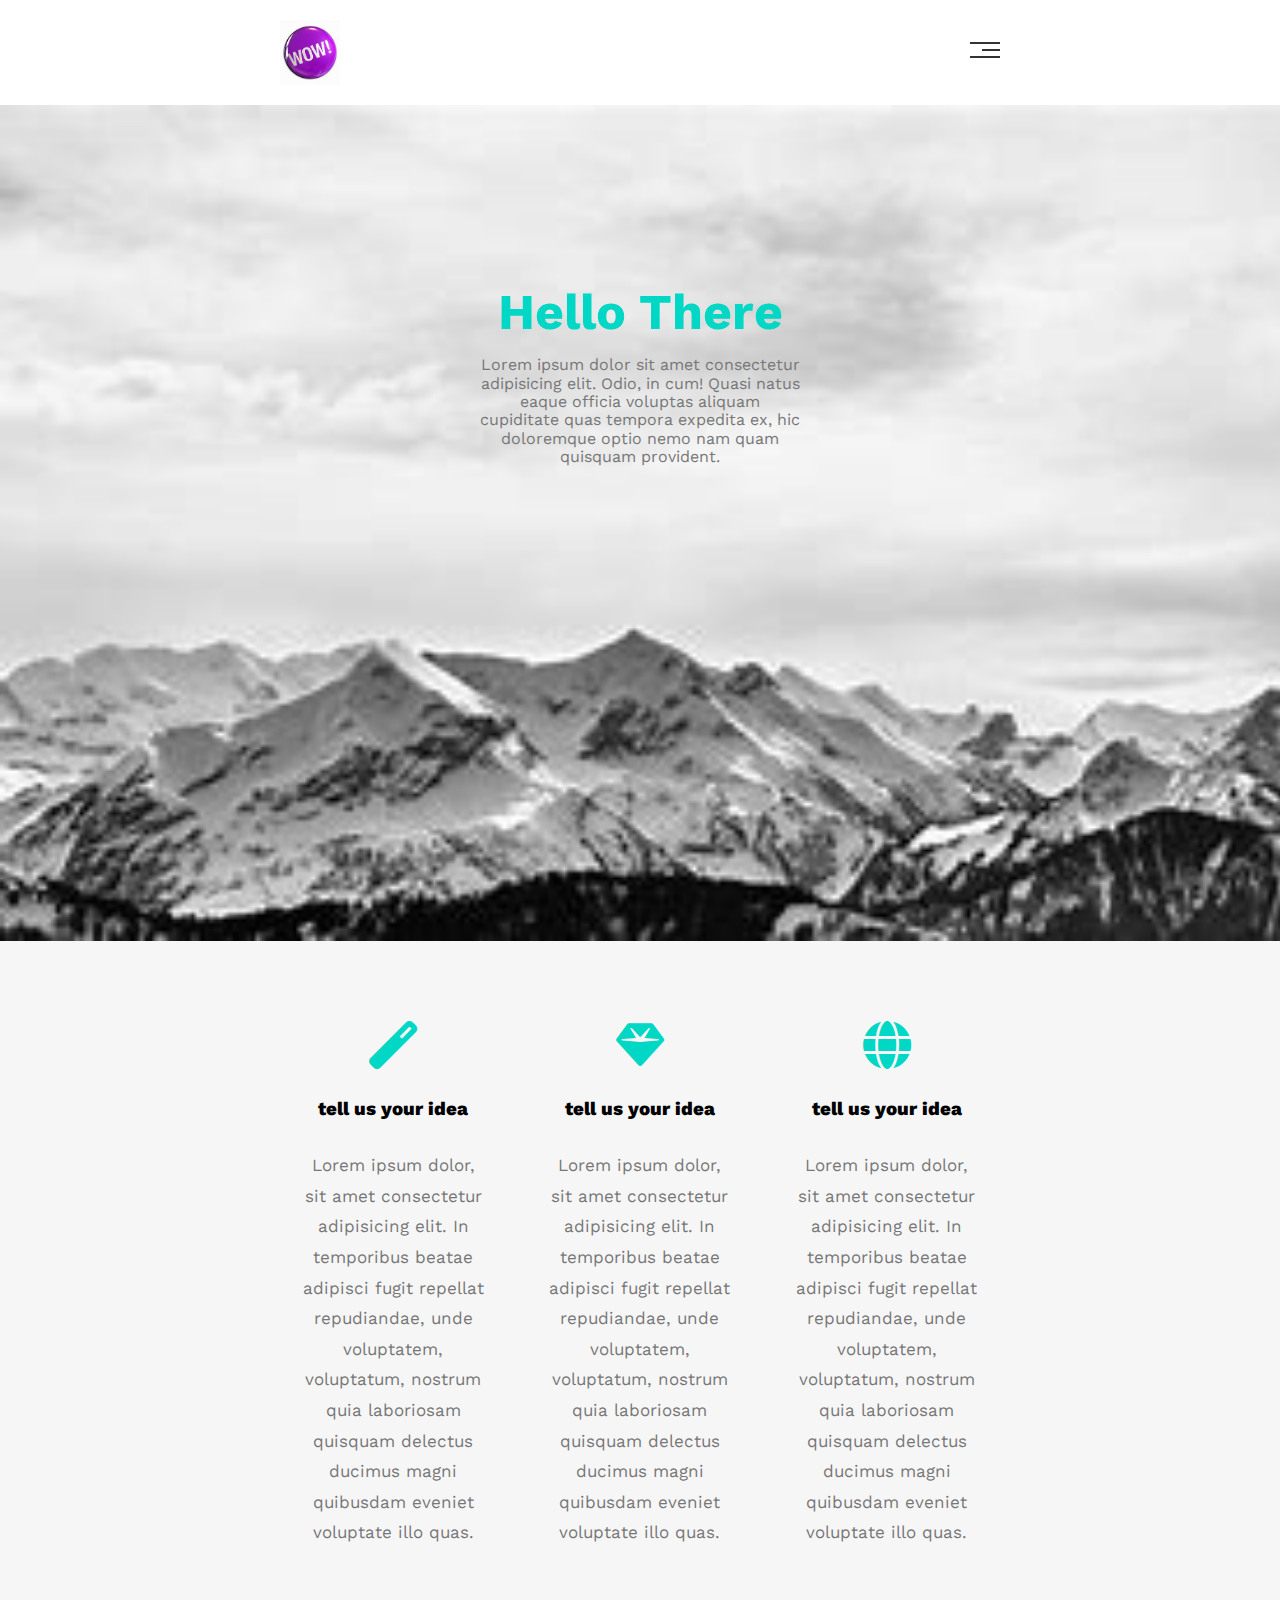
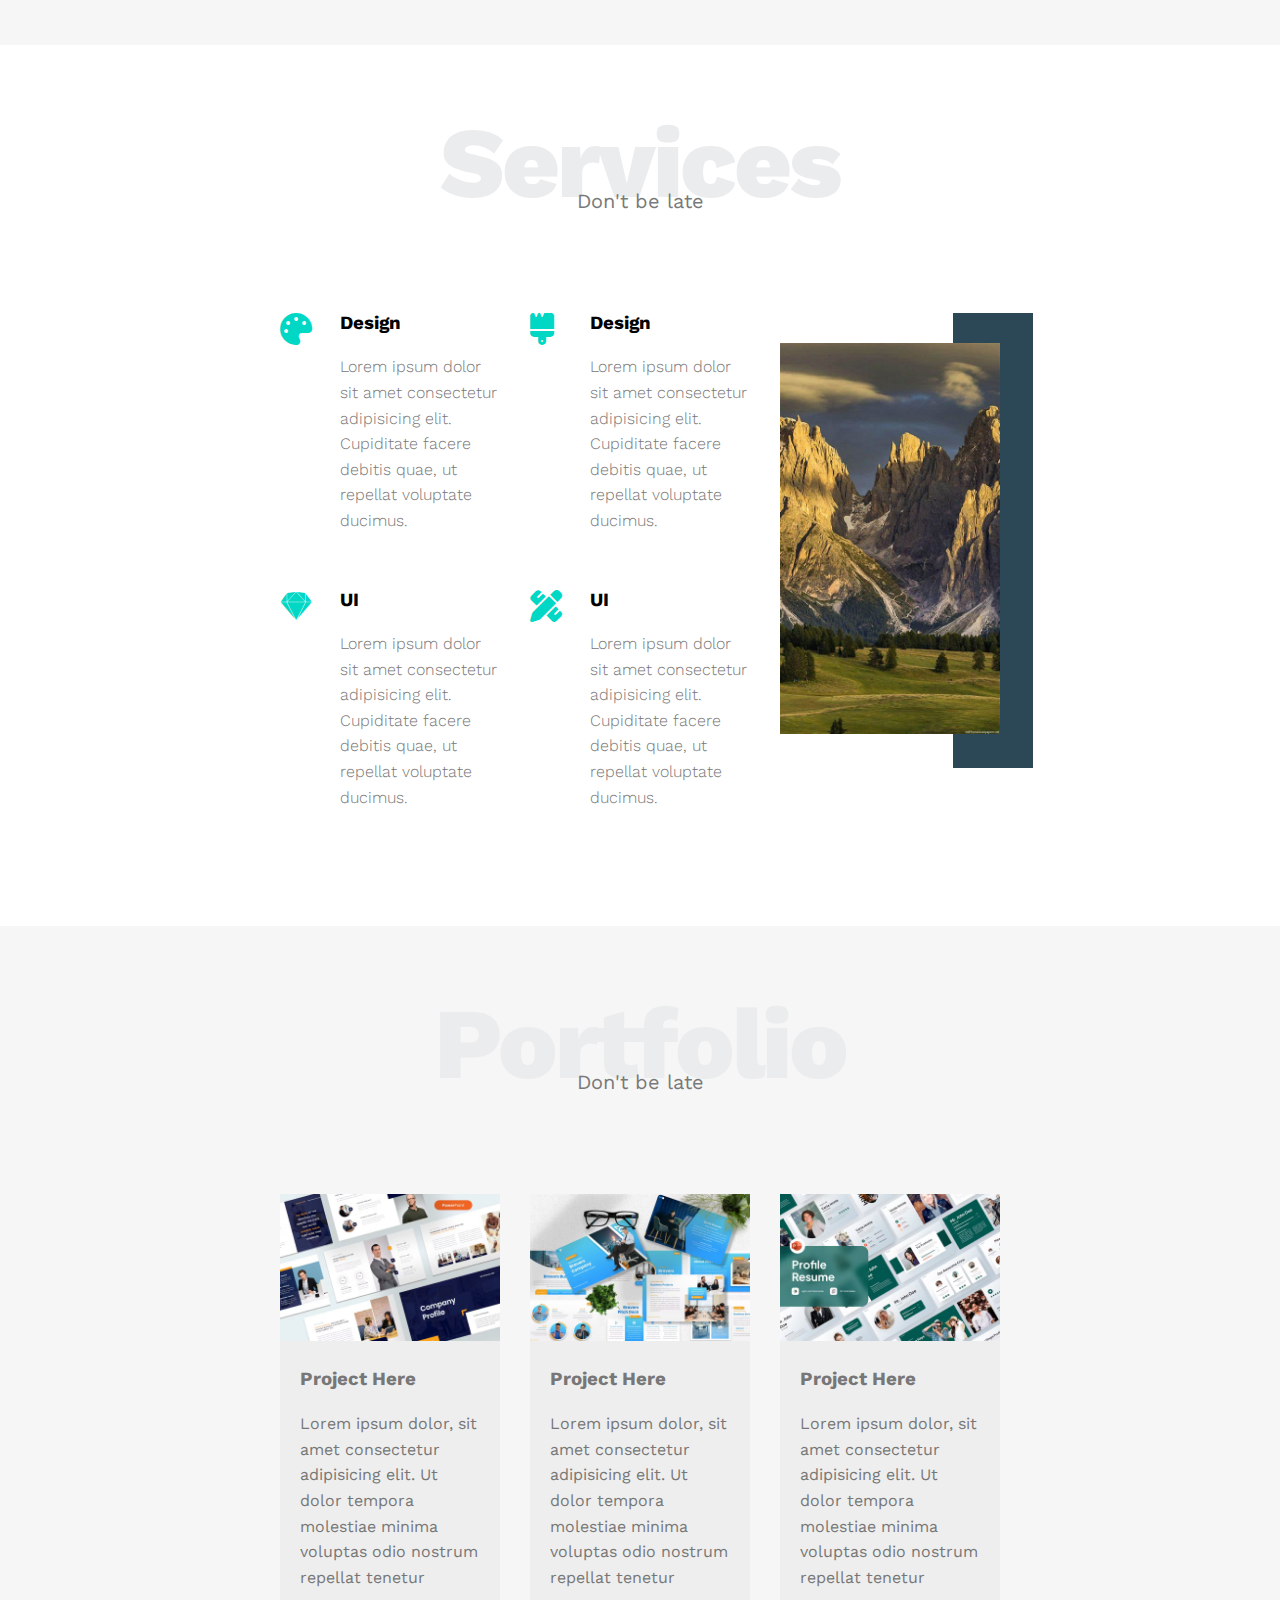
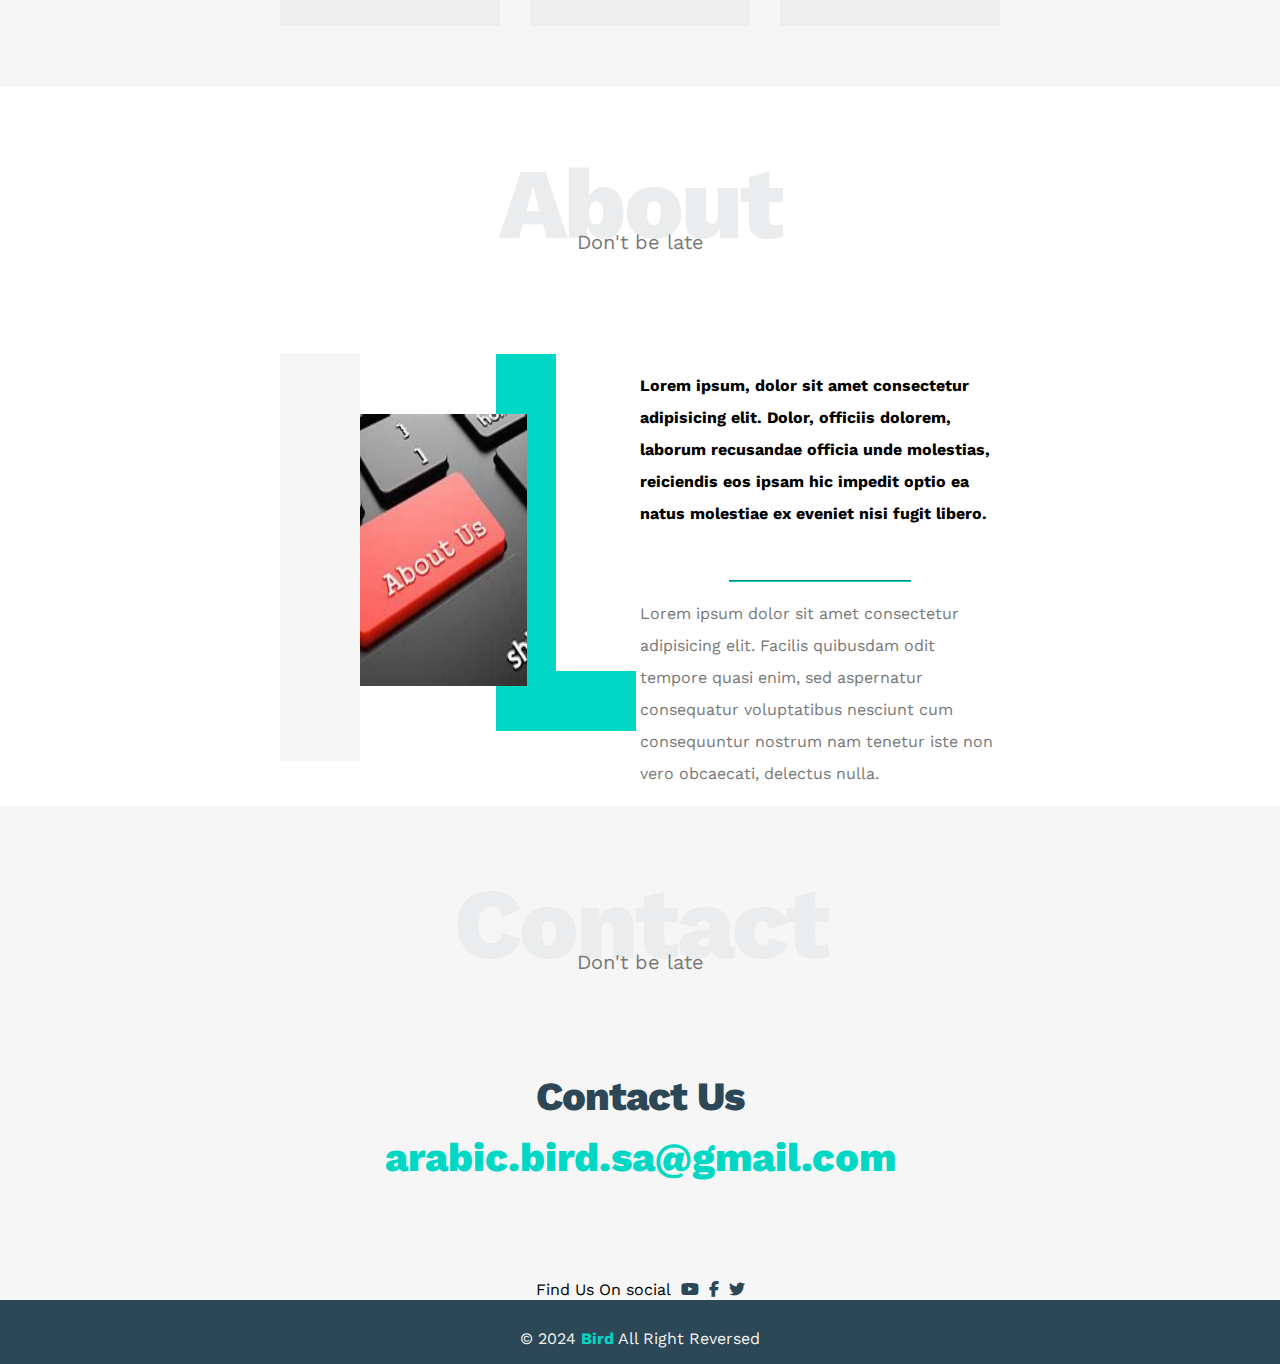
<file: index.html>
<!DOCTYPE html>
<html lang="en">
<head>
    <meta charset="UTF-8">
    <meta http-equiv="X-UA-Compatible" content="IE=edge" />
    <meta name="viewport" content="width=device-width, initial-scale=1.0">
    <title>First Template</title>
    <!-- Render All elements Normally Link -->
    <link rel="stylesheet" href="css/normalize.css">
    <!-- Font Awesome Files -->
    <link rel="stylesheet" href="css/all.min.css">
    <!-- Css Files -->
    <link rel="stylesheet" href="css/style.css">
    <!-- Google Font Link -->
    <link rel="preconnect" href="https://fonts.googleapis.com">
    <link rel="preconnect" href="https://fonts.gstatic.com" crossorigin>
    <link href="https://fonts.googleapis.com/css2?family=Cairo:wght@500&family=Open+Sans:ital,wght@0,300..800;1,300..800&family=Poppins:ital,wght@0,200;0,300;0,400;1,100;1,300;1,400;1,600&family=Work+Sans:ital,wght@0,100..900;1,100..900&display=swap" rel="stylesheet">
</head>
<body>
    <!-- Start Header  -->
    <div class="header">
        <div class="container">
            <img src="images/wow.jpeg" alt="" class="logo">
            <div class="links">
                <span class="icon">
                    <span></span>
                    <span></span>
                    <span></span>
                </span>
                <ul>
                    <li><a href="#features">Features</a></li>
                    <li><a href="#services">Services</a></li>
                    <li><a href="#portfolio">Portfolio</a></li>
                    <li><a href="#about">About</a></li>
                    <li><a href="#contact">Contact</a></li>
                </ul>
            </div>
        </div>
    </div>
    <!-- Start Header  -->

    <!-- Start Landing page -->
     <div class="landing">
        <div class="intro-text">
            <h1>Hello There</h1>
            <p>Lorem ipsum dolor sit amet consectetur adipisicing elit. Odio, in cum! Quasi natus eaque officia voluptas aliquam cupiditate quas tempora expedita ex, hic doloremque optio nemo nam quam quisquam provident.</p>
        </div>
     </div>
    <!-- End Landing page -->

    <!-- Start Features -->
    <div class="features">
        <div class="container grid-3" id="features">
            <div class="feat">
                <i class="fas fa-magic fa-3x" aria-hidden="true"></i>
                <h3>tell us your idea</h3>
                <p>Lorem ipsum dolor, sit amet consectetur adipisicing elit. In temporibus beatae adipisci fugit repellat repudiandae, unde voluptatem, voluptatum, nostrum quia laboriosam quisquam delectus ducimus magni quibusdam eveniet voluptate illo quas.</p>
            </div>
            <div class="feat">
                <i class="fas fa-gem fa-3x" aria-hidden="true"></i>
                <h3>tell us your idea</h3>
                <p>Lorem ipsum dolor, sit amet consectetur adipisicing elit. In temporibus beatae adipisci fugit repellat repudiandae, unde voluptatem, voluptatum, nostrum quia laboriosam quisquam delectus ducimus magni quibusdam eveniet voluptate illo quas.</p>
            </div>
            <div class="feat">
                <i class="fas fa-globe fa-3x" aria-hidden="true"></i>
                <h3>tell us your idea</h3>
                <p>Lorem ipsum dolor, sit amet consectetur adipisicing elit. In temporibus beatae adipisci fugit repellat repudiandae, unde voluptatem, voluptatum, nostrum quia laboriosam quisquam delectus ducimus magni quibusdam eveniet voluptate illo quas.</p>
            </div>
        </div>
    </div>
    <!-- End Features -->

    <!-- Start Services Section -->
    <div class="services" id="services">
        <div class="container">
            <h2 class="special-heading">Services</h2>
            <p>Don't be late</p>
            <div class="services-content grid-3">
                <div class="col">
                    <!-- Start Service -->
                    <div class="service">
                        <i class="fas fa-palette fa-2x"></i>
                        <div class="text">
                        <h3>Design</h3>
                        <p>Lorem ipsum dolor sit amet consectetur adipisicing elit. Cupiditate facere debitis quae, ut repellat voluptate ducimus.</p>
                        </div>
                    </div>
                    <div class="service">
                        <i class="fab fa-sketch fa-2x"></i>
                        <div class="text">
                        <h3>UI</h3>
                        <p>Lorem ipsum dolor sit amet consectetur adipisicing elit. Cupiditate facere debitis quae, ut repellat voluptate ducimus.</p>
                        </div>
                    </div>
                    <!-- End Service -->
                </div>
                <div class="col">
                    <!-- Start Service -->
                    <div class="service">
                        <i class="fas fa-brush fa-2x"></i>
                        <div class="text">
                        <h3>Design</h3>
                        <p>Lorem ipsum dolor sit amet consectetur adipisicing elit. Cupiditate facere debitis quae, ut repellat voluptate ducimus.</p>
                        </div>
                    </div>
                    <div class="service">
                        <i class="fas fa-pencil-ruler fa-2x"></i>
                        <div class="text">
                        <h3>UI</h3>
                        <p>Lorem ipsum dolor sit amet consectetur adipisicing elit. Cupiditate facere debitis quae, ut repellat voluptate ducimus.</p>
                        </div>
                    </div>
                    <!-- End Service -->
                </div>
                <div class="col">
                        <div class="image">
                        <img src="images/services.jpeg" alt="">
                        </div>
                </div>
            </div>
        </div>
    </div>
    <!-- End Services Section -->

    <!-- Start About Section -->
    <div class="portfolio" id="portfolio">
        <div class="container">
            <h2 class="special-heading">Portfolio</h2>
            <p>Don't be late</p>
            <div class="portfolio-content grid-3">
                <div class="card">
                    <img src="images/portfolio1.avif" alt="">
                    <div class="info">
                        <h3>Project Here</h3>
                        <p>Lorem ipsum dolor, sit amet consectetur adipisicing elit. Ut dolor tempora molestiae minima voluptas odio nostrum repellat tenetur</p>
                    </div>
                </div>
                <div class="card">
                    <img src="images/portfolio2.avif" alt="">
                    <div class="info">
                        <h3>Project Here</h3>
                        <p>Lorem ipsum dolor, sit amet consectetur adipisicing elit. Ut dolor tempora molestiae minima voluptas odio nostrum repellat tenetur</p>
                    </div>
                </div>
                <div class="card">
                    <img src="images/portfolio3.avif" alt="">
                    <div class="info">
                        <h3>Project Here</h3>
                        <p>Lorem ipsum dolor, sit amet consectetur adipisicing elit. Ut dolor tempora molestiae minima voluptas odio nostrum repellat tenetur</p>
                    </div>
                </div>
            </div>
        </div>
    </div>
    <!-- End portfolio Section -->

    <!-- Start About Section -->
    <div class="about" id="about">
        <div class="container">
            <h2 class="special-heading">About</h2>
            <p>Don't be late</p>
            <div class="about-content">
                <div class="image">
                    <img class="img" src="images/about.jpeg" alt="">
                </div>
                <div class="text">
                    <p>Lorem ipsum, dolor sit amet consectetur adipisicing elit. Dolor, officiis dolorem, laborum recusandae officia unde molestias, reiciendis eos ipsam hic impedit optio ea natus molestiae ex eveniet nisi fugit libero.</p>
                    <hr>
                    <p>Lorem ipsum dolor sit amet consectetur adipisicing elit. Facilis quibusdam odit tempore quasi enim, sed aspernatur consequatur voluptatibus nesciunt cum consequuntur nostrum nam tenetur iste non vero obcaecati, delectus nulla.</p>
                </div>
            </div>
        </div>
    </div>
    <!-- End About Section -->

    <!-- Start Contact Section -->
    <div class="contact" id="contact">
        <div class="container">
            <h2 class="special-heading">Contact</h2>
            <p>Don't be late</p>
            <div class="info">
                <p class="label">Contact Us</p>
                <a href="mailto:arabic.bird.sa@gmail.com?subject=Contact" class="link">arabic.bird.sa@gmail.com</a>
                <div class="social">
                    Find Us On social
                    <i class="fab fa-youtube"></i>
                    <i class="fab fa-facebook-f"></i>
                    <i class="fab fa-twitter"></i>
                </div>
            </div>
        </div>
    </div>
    <!-- End Contact Section -->

    <!-- Start Footer Section -->
     <div class="footer">&copy; 2024 <span>Bird</span> All Right Reversed</div>
    <!-- End Footer Section -->
</body>
</html>
</file>
<file: css/style.css>
/* Start Variables */
:root {
    --main-color: #00d7c5;
    --secondary-color: #2c4755;
    --text-color: #777;
    --background-color: #f6f6f6;
    --section-padding: 60px;
    --section-margin: 100px;
    --main-transition-duration: 0.3s;
}
/* End Variables */

/* Start Components */
.special-heading {
  color: #ebeced;
  font-size: 100px;
  text-align: center;
  font-weight: 800;
  letter-spacing: -3px;
  margin: 0;
}

.special-heading + p { /* + meaning the next element*/
  margin: -30px 0 0;
  font-size: 20px;
  text-align: center;
  color: #797979;
}
/* End Components */

/* Start Global Rules */
* {
  -webkit-box-sizing: border-box;
  -moz-box-sizing: border-box;
  box-sizing: border-box;
}

html {
  scroll-behavior: smooth;
}

body {
  font-family: "Work Sans", sans-serif;
  font-optical-sizing: auto;
  font-weight: 400;
  font-style: normal;
}

.poppins-extralight {
  font-family: "Poppins", sans-serif;
  font-weight: 200;
  font-style: normal;
}

.poppins-light {
  font-family: "Poppins", sans-serif;
  font-weight: 300;
  font-style: normal;
}

.poppins-regular {
  font-family: "Poppins", sans-serif;
  font-weight: 400;
  font-style: normal;
}

.poppins-thin-italic {
  font-family: "Poppins", sans-serif;
  font-weight: 100;
  font-style: italic;
}

.poppins-light-italic {
  font-family: "Poppins", sans-serif;
  font-weight: 300;
  font-style: italic;
}

.poppins-regular-italic {
  font-family: "Poppins", sans-serif;
  font-weight: 400;
  font-style: italic;
}

.poppins-semibold-italic {
  font-family: "Poppins", sans-serif;
  font-weight: 600;
  font-style: italic;
}

.container {
  padding-left: 15px;
  padding-right: 15px;
  margin-left: auto;
  margin-right: auto;
}

/* Small Screen  */
@media (min-width: 768px) {
  .container {
    width: 750px;
  }
}

/* Medium Screen */
@media (min-width: 992px) {
  .container {
    width: 970;
  }
}

/* Large Screen */
@media (min-width: 1200px) {
  .container {
    width: 1170;
  }
}

@media (min-width: 768px) {
  .container {
    width: 750px;
  }
}

/* Ens Global Rules */

/* Start Global Classes */

.grid-3 {
  display: grid;
  grid-template-columns: repeat(auto-fill, minmax(220px, 1fr));
}
/* End Global Classes */

/* Start Header */
.header {
  padding: 20px;
  /* position: fixed;
  top: 0;
  z-index: 1; */
}

.header .container {
  display: flex;
  justify-content: space-between;
  align-items: center;
}

.header .logo {
  width: 60px;
}

.header .links {
  position: relative;
}

.header .links:hover .icon span:nth-child(2) {
  width: 100%;
}

.header .links .icon {
  width: 30px;
  display: flex;
  flex-wrap: wrap;
  justify-content: flex-end;
}

.header .links .icon span {
  background-color: #333;
  margin-bottom: 5px;
  height: 2px;
}

.header .links .icon span:first-child {
  width: 100%;
}

.header .links .icon span:nth-child(2) {
  width: 60%;
  transition: var(--main-transition-duration);
  -webkit-transition: var(--main-transition-duration);
  -moz-transition: var(--main-transition-duration);
  -ms-transition: var(--main-transition-duration);
  -o-transition: var(--main-transition-duration);
}

.header .links .icon span:last-child {
  width: 100%;
}

.header .links ul {
  list-style: none;
  background-color: #f6f6f6;
  margin: 0;
  padding: 0;
  position: absolute;
  right: 0;
  top: calc(100% + 15px);
  min-width: 200px;
  display: none;
  z-index: 1;
}

.header .links ul::before {
  content: "";
  border-width: 10px;
  border-style: solid;
  border-color: transparent transparent #f6f6f6 transparent;
  position: absolute;
  right: 5px;
  top: -20px;
}

.header .links:hover ul {
  display: block;
}

.header .links ul li a {
  display: block;
  padding: 15px;
  text-decoration: none;
  color: #222;
  transition: var(--main-transition-duration);
  -webkit-transition: var(--main-transition-duration);
  -moz-transition: var(--main-transition-duration);
  -ms-transition: var(--main-transition-duration);
  -o-transition: var(--main-transition-duration);
}

.header .links ul li a:hover {
  padding: 25px;
  border: 1px solid #222 !important;
}

.header .links ul li:not(:last-child) a {
  border-bottom: 1px solid #ddd;
}

/* End Header */

/* Start Landing Section */
.landing {
    background-image: url(../images/landing.jpeg);
    background-size: cover;
    height: calc(100vh - 64px);
    position: relative;
}

.landing .intro-text {
    position: absolute;
    top: 50%;
    left: 50%;
    text-align: center;
    transform: translate(-50%, -120%);
    width: 320px;
    max-width: 100%;
    -webkit-transform: translate(-50%, -120%);
    -moz-transform: translate(-50%, -120%);
    -ms-transform: translate(-50%, -120%);
    -o-transform: translate(-50%, -120%);
}

.landing .intro-text h1{
    margin: 0;
    font-weight: bold;
    font-size: 50px;
    color: var(--main-color);
}

.landing .intro-text p{
    color: var(--text-color);
}
/* End Landing Section */

/* Start Features Section */
.features {
  padding-top: var(--section-padding);
  padding-bottom: var(--section-padding);
  background-color: var(--background-color);
}

.features .container {
  gap: 20px;
}

.features .container .feat{
  padding: 20px;
  text-align: center;
}

.features .container .feat i {
  color: var(--main-color);
}

.features .container .feat h3 {
  font-weight: 800;
  margin: 30px 0;
}

.features .container .feat p {
  line-height: 1.8;
  color: var(--text-color);
  font-size: 17px;
}
/* End Features Section */

/* Start Services Section */
.services {
  padding-top: var(--section-padding);
  padding-bottom: var(--section-padding);
}

.services .services-content {
  gap: 30px;
  margin-top: var(--section-margin);
}

.services .services-content .service {
  display: flex;
  margin-bottom: 40px;
}

.services .services-content .service i {
  color: var(--main-color);
  flex-basis: 60px;
}

.services .services-content .service .text {
  flex: 1;
}

.services .services-content .service .text h3 {
  margin: 0 0 20px;
}

.services .services-content .service .text p {
  color: var(--text-color);
  font-weight: 300;
  line-height: 1.6;
}

.services .services-content .image img{
  width: 100%;
}

.services .services-content .image {
  text-align: center;
  position: relative;
  top: 30px;
}

@media (max-width: 767px) {
  .services .services-content .service {
    flex-direction: column;
    text-align: center;
  }
}

.services .services-content .image::before {
  content: '';
  background-color: var(--secondary-color);
  width: 80px;
  height: calc(100% + 60px);
  top: -30px;
  position: absolute;
  right: -15%;
  z-index: -1;
}

@media (max-width: 789px) {
  .services .services-content .image {
    display: none;
  }
}

/* End Services Section */

/* Start Portfolio Section */
.portfolio {
  padding-top: var(--section-padding);
  padding-bottom: var(--section-padding);
  background-color: var(--background-color);
}

.portfolio .portfolio-content {
  gap: 30px;
  margin-top: var(--section-margin);
}

.portfolio .portfolio-content .card {
  background-color: #eee;
}

.portfolio .portfolio-content .card img {
  max-width: 100%;
}

.portfolio .portfolio-content .card .info {
  padding: 20px;
}

.portfolio .portfolio-content .card .info h3 {
  margin: 0;
}

.portfolio .portfolio-content .card .info {
  color: var(--text-color);
  line-height: 1.6;
  margin-bottom: 0;
}

/* End Portfolio Section */

/* Start About Section */
.about {
  padding-top: var(--section-padding);
  padding-bottom: var(--section-padding + 60px);
}

.about .about-content {
  margin-top: var(--section-margin);
  display: flex;
  flex-wrap: wrap;
  justify-content: space-between;
}

@media (max-width: 789px) {
  .about .about-content {
    flex-direction: column;
    text-align: center;
  }
}

.about .about-content .image {
  position: relative;
}

@media (max-width: 789px) {
  .about .about-content .image {
    margin: 0 auto;
  }
}

.about .about-content .image img {
  width: 90%;
  margin-top: 60px;
  height: 60%;
}

.about .about-content .image::before {
  content: '';
  position: absolute;
  background-color: var(--background-color);
  width: 80px;
  height: 90%;
  top: 0;
  left: 0;
  z-index: 1;
}

.about .about-content .image::after {
  content: '';
  position: absolute;
  border-left: 60px solid var(--main-color);
  border-bottom: 60px solid var(--main-color);
  width: 80px;
  height: 70%;
  top: 0;
  right: -30%;
  z-index: -1;
}

@media (max-width: 789px) {
  .about .about-content .image::after,
  .about .about-content .image::before {
   display: none;
  }
}

.about .about-content .text {
  flex-basis: 50%;
}

.about .about-content .text p{
  line-height: 2;
}

.about .about-content .text p:first-of-type{
  font-weight: bold;
  margin-bottom: 50px;
}

.about .about-content .text hr{
  width: 50%;
  border-color: var(--main-color);
}

.about .about-content .text p:last-of-type{
  color: var(--text-color);
}

/* End About Section */

/* Start Contact Section */
.contact {
  padding-top: var(--section-padding);
  padding-bottom: var(--section-padding + 60px);
  background-color: var(--background-color);
}

.contact .info {
  padding-top: var(--section-padding);
  padding-bottom: var(--section-padding + 60px);
  text-align: center;
}

.contact .info .label {
  font-size: 40px;
  font-weight: 800;
  color: var(--secondary-color);
  letter-spacing: -1px;
  margin-bottom: 15px;
}

.contact .info .link {
  display: block;
  font-size: 40px;
  font-weight: 800;
  color: var(--main-color);
  text-decoration: none;
}

.contact .info .social {
  display: flex;
  justify-content: center;
  margin-top: var(--section-margin);
  font-size: 16px;
}

.contact .info .social i {
  margin-left: 10px;
  color: var(--secondary-color);
}

@media (max-width: 789px) {
  .contact .info .label,
  .contact .info .link {
    font-size: 25px;
  }
}
/* End Contact Section */

 /* Start Footer Section  */
 .footer {
  background-color: var(--secondary-color);
  height: 4rem;
  text-align: center;
  padding: 30px 10px;
  color: var(--background-color);
 }
 .footer span {
  color: var(--main-color);
  font-weight: bold;
 }
 /* End Footer Section  */
</file>
